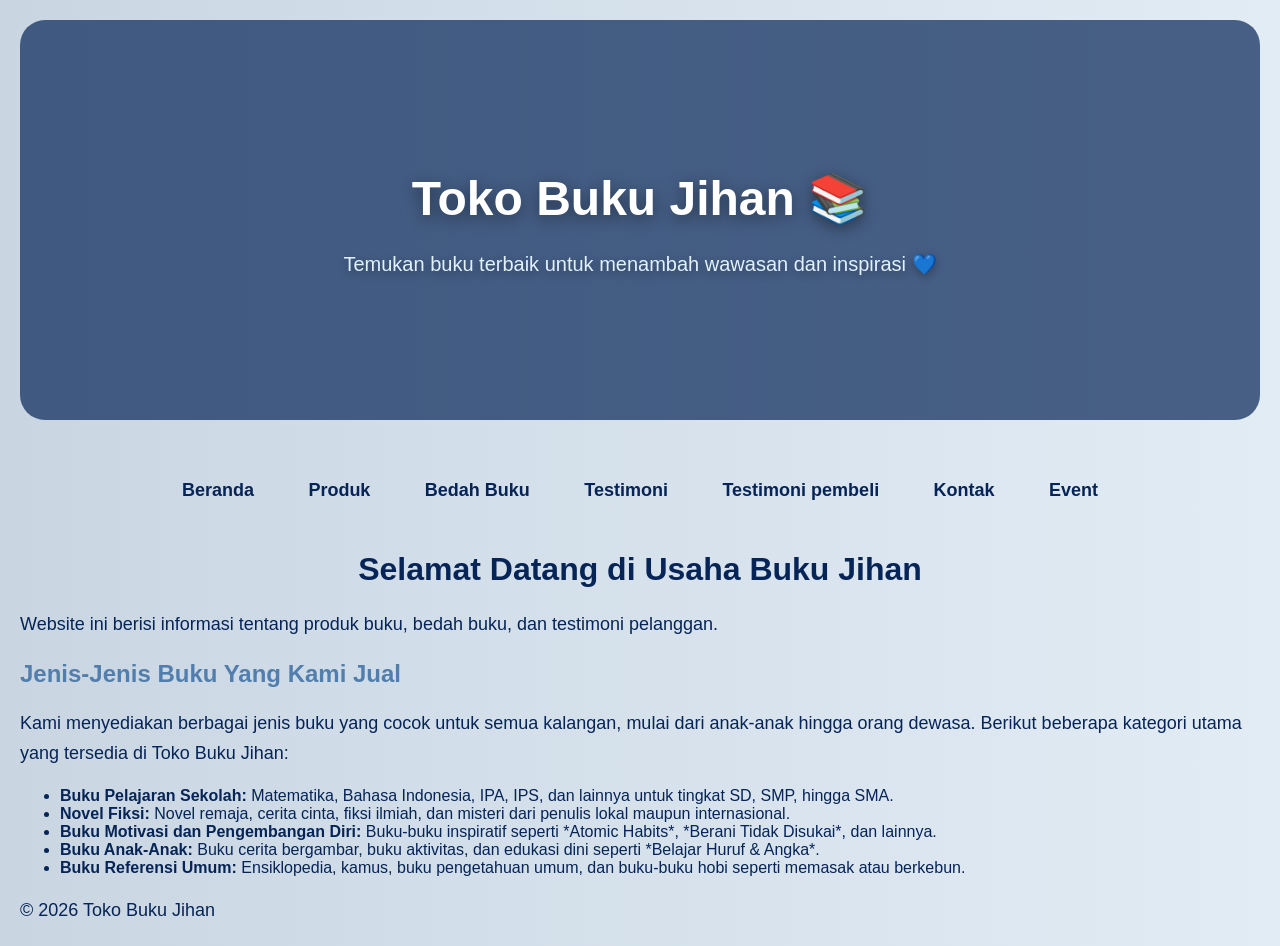
<file: index.html>
<!DOCTYPE html>
<html lang="id">
<head>
<meta charset="UTF-8">

<meta name="viewport" content="width=device-width, initial-scale=1.0">

<title>Profil Usaha Buku</title>
<link rel="stylesheet" href="style.css" />
</head>
<body>
<header class="hero">
    <div class="hero-text">
        <h1>Toko Buku Jihan 📚</h1>
        <p>Temukan buku terbaik untuk menambah wawasan dan inspirasi 💙</p>
    </div>
</header>
<nav>
<a href="index.html">Beranda</a>
<a href="produk.html">Produk</a>
<a href="bedah-buku.html">Bedah Buku</a>
<a href="testimoni.html">Testimoni</a>
<a href="tampil-testimoni.html">Testimoni pembeli</a>
<a href="kontak.html">Kontak</a> 
<a href="event.html">Event</a>
</nav>
<h1>Selamat Datang di Usaha Buku Jihan</h1>
<p>Website ini berisi informasi tentang produk buku, bedah
buku, dan testimoni pelanggan.</p>
<h2>Jenis-Jenis Buku Yang Kami Jual</h2>
<p>Kami menyediakan berbagai jenis buku yang cocok untuk semua kalangan, mulai dari anak-anak hingga orang dewasa. Berikut beberapa kategori utama yang tersedia di Toko Buku Jihan:
<ul>
<li><strong>Buku Pelajaran Sekolah:</strong> Matematika, Bahasa Indonesia, IPA, IPS, dan lainnya untuk tingkat SD, SMP, hingga SMA.
</li>
<li><strong>Novel Fiksi:</strong> Novel remaja, cerita cinta, fiksi ilmiah, dan misteri dari penulis lokal maupun internasional.
</li>
<li><strong>Buku Motivasi dan Pengembangan Diri:</strong> Buku-buku inspiratif seperti *Atomic Habits*, *Berani Tidak Disukai*, dan lainnya.</li>
<li><strong>Buku Anak-Anak:</strong> Buku cerita bergambar, buku aktivitas, dan edukasi dini seperti *Belajar Huruf & Angka*.
</li>
<li><strong> Buku Referensi Umum:</strong> Ensiklopedia, kamus, buku pengetahuan umum, dan buku-buku hobi seperti memasak atau berkebun.
</li>
</ul>
<footer>
 <p>&copy; 2026 Toko Buku Jihan</p>
</footer>

</body>
</html>
</file>
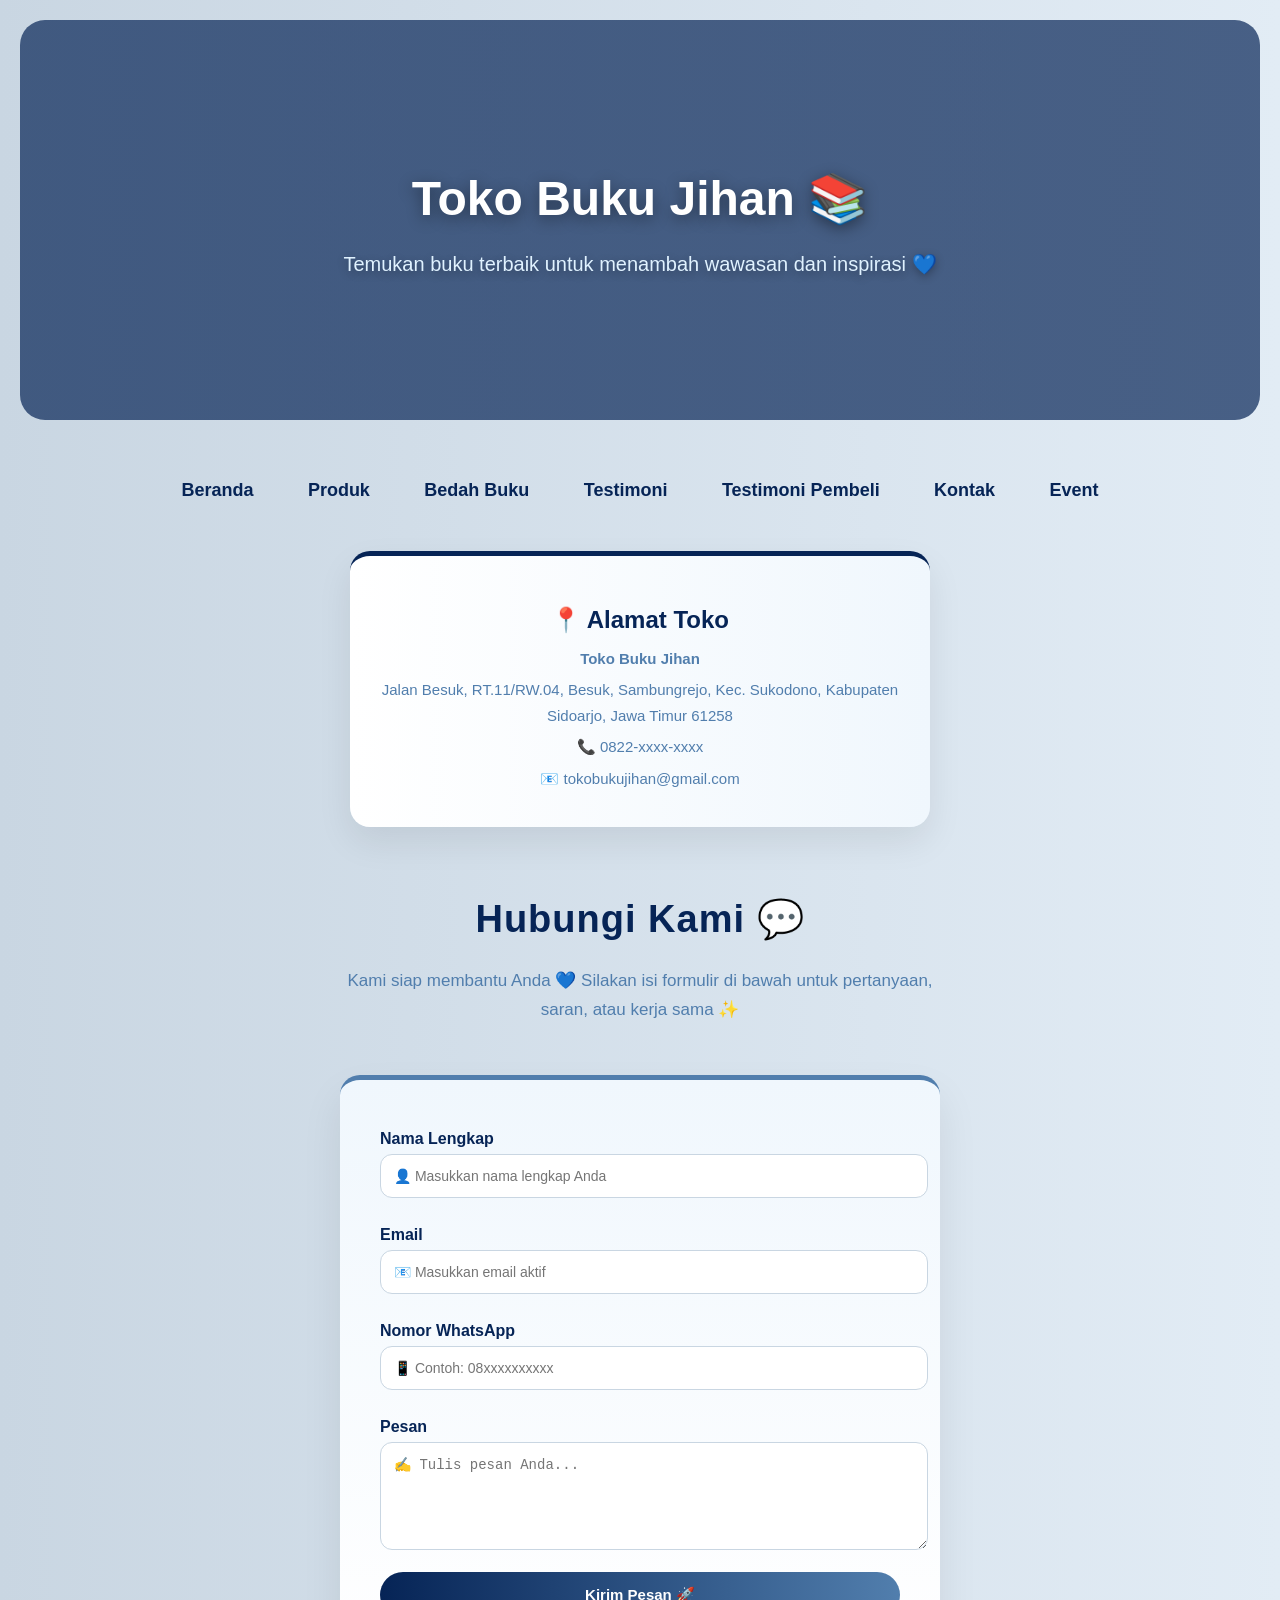
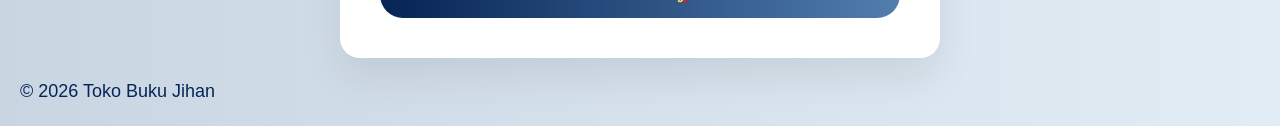
<file: kontak.html>
<!DOCTYPE html>
<html lang="id">
<head>
<meta charset="UTF-8">
<meta name="viewport" content="width=device-width, initial-scale=1.0">
<title>Kontak - Toko Buku Jihan</title>
<link rel="stylesheet" href="style.css">
</head>

<body>
<header class="hero">
    <div class="hero-text">
        <h1>Toko Buku Jihan 📚</h1>
        <p>Temukan buku terbaik untuk menambah wawasan dan inspirasi 💙</p>
    </div>
</header>
<nav>
<a href="index.html">Beranda</a>
<a href="produk.html">Produk</a>
<a href="bedah-buku.html">Bedah Buku</a>
<a href="testimoni.html">Testimoni</a>
<a href="tampil-testimoni.html">Testimoni Pembeli</a>
<a href="kontak.html">Kontak</a> 
<a href="event.html">Event</a>
</nav>


<div class="alamat-box">
    <h2>📍 Alamat Toko</h2>
    <p><strong>Toko Buku Jihan</strong></p>
    <p>Jalan Besuk, RT.11/RW.04, Besuk, Sambungrejo, Kec. Sukodono, Kabupaten Sidoarjo, Jawa Timur 61258</p>
    <p>📞 0822-xxxx-xxxx</p>
    <p>📧 tokobukujihan@gmail.com</p>
</div>

<h1 class="judul-kontak">Hubungi Kami 💬</h1>

<p class="intro-kontak">
Kami siap membantu Anda 💙  
Silakan isi formulir di bawah untuk pertanyaan, saran, atau kerja sama ✨
</p>


<div class="kontak-box">
    <form>
        <label for="nama">Nama Lengkap</label>
        <input type="text" id="nama" placeholder="👤 Masukkan nama lengkap Anda" required>

        <label for="email">Email</label>
        <input type="email" id="email" placeholder="📧 Masukkan email aktif" required>

        <label for="wa">Nomor WhatsApp</label>
        <input type="tel" id="wa" placeholder="📱 Contoh: 08xxxxxxxxxx">

        <label for="pesan">Pesan</label>
        <textarea id="pesan" rows="5" placeholder="✍️ Tulis pesan Anda..." required></textarea>

        <button type="submit">Kirim Pesan 🚀</button>
    </form>
</div>

<footer>
<p>&copy; 2026 Toko Buku Jihan</p>
</footer>

</body>
</html>
</file>
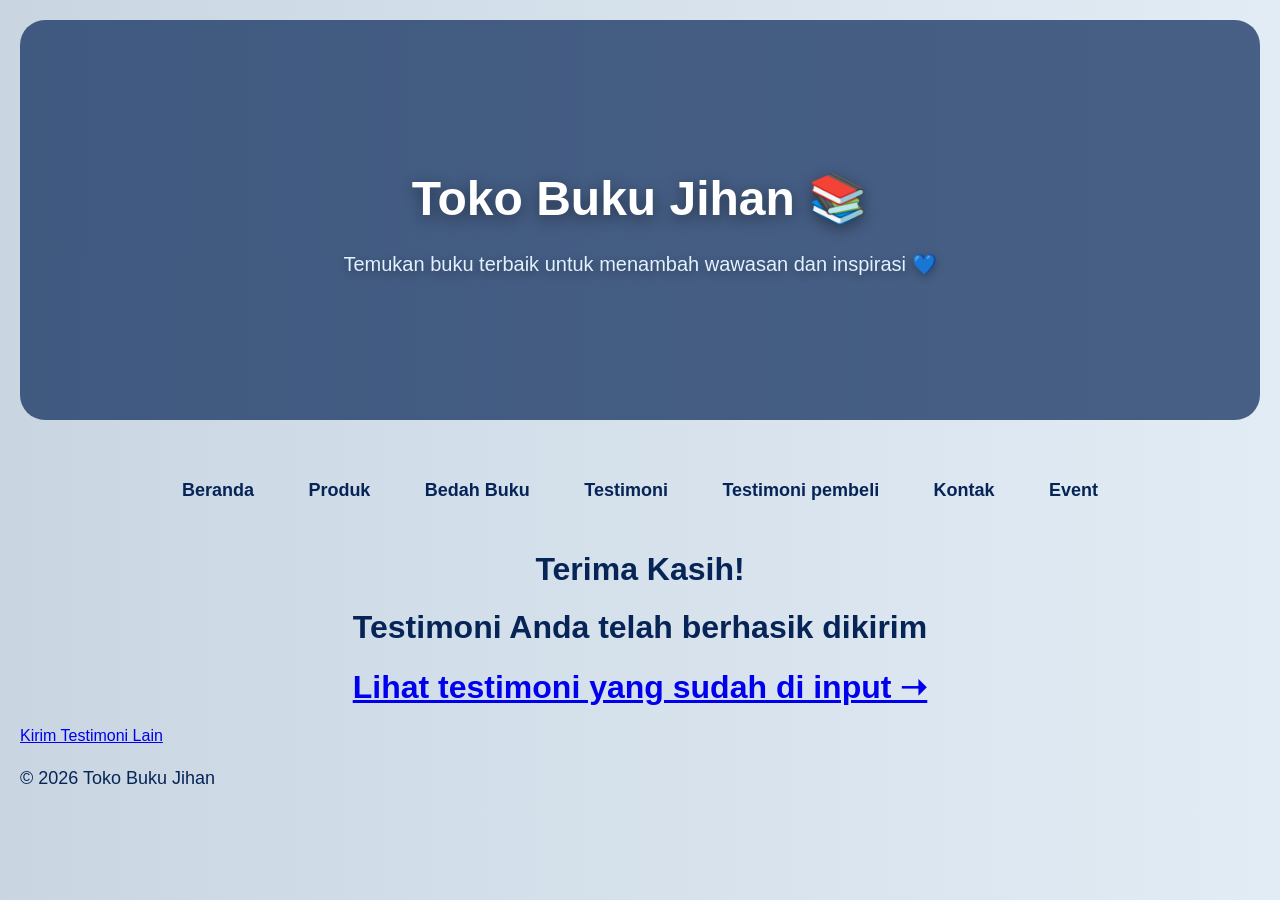
<file: proses-testimoni.html>
<!DOCTYPE html>
<html lang="id">
<head>
<meta charset="UTF-8">

<meta name="viewport" content="width=device-width, initial-scale=1.0">

<title>Profil Usaha Buku</title>
<link rel="stylesheet" href="style.css" />
</head>
<body>
    <header class="hero">
    <div class="hero-text">
        <h1>Toko Buku Jihan 📚</h1>
        <p>Temukan buku terbaik untuk menambah wawasan dan inspirasi 💙</p>
    </div>
</header>
<nav>
<a href="index.html">Beranda</a>
<a href="produk.html">Produk</a>
<a href="bedah-buku.html">Bedah Buku</a>
<a href="testimoni.html">Testimoni</a>
<a href="tampil-testimoni.html">Testimoni pembeli</a>
<a href="kontak.html">Kontak</a> 
<a href="event.html">Event</a>
</nav>
<main class="konfirmasi">
    <h1>Terima Kasih!</h1>
    <h1>Testimoni Anda telah berhasik dikirim</h1>
    <h1><a href="tampil-testimoni.html">Lihat testimoni yang sudah di input ➝</a></h1>
    <section class="testimoni-terkirim"></section>
    <a href="testimoni.html">Kirim Testimoni Lain</a>

</main>
<footer>
 <p>&copy; 2026 Toko Buku Jihan</p>
</footer>
</body>
</html>
</file>
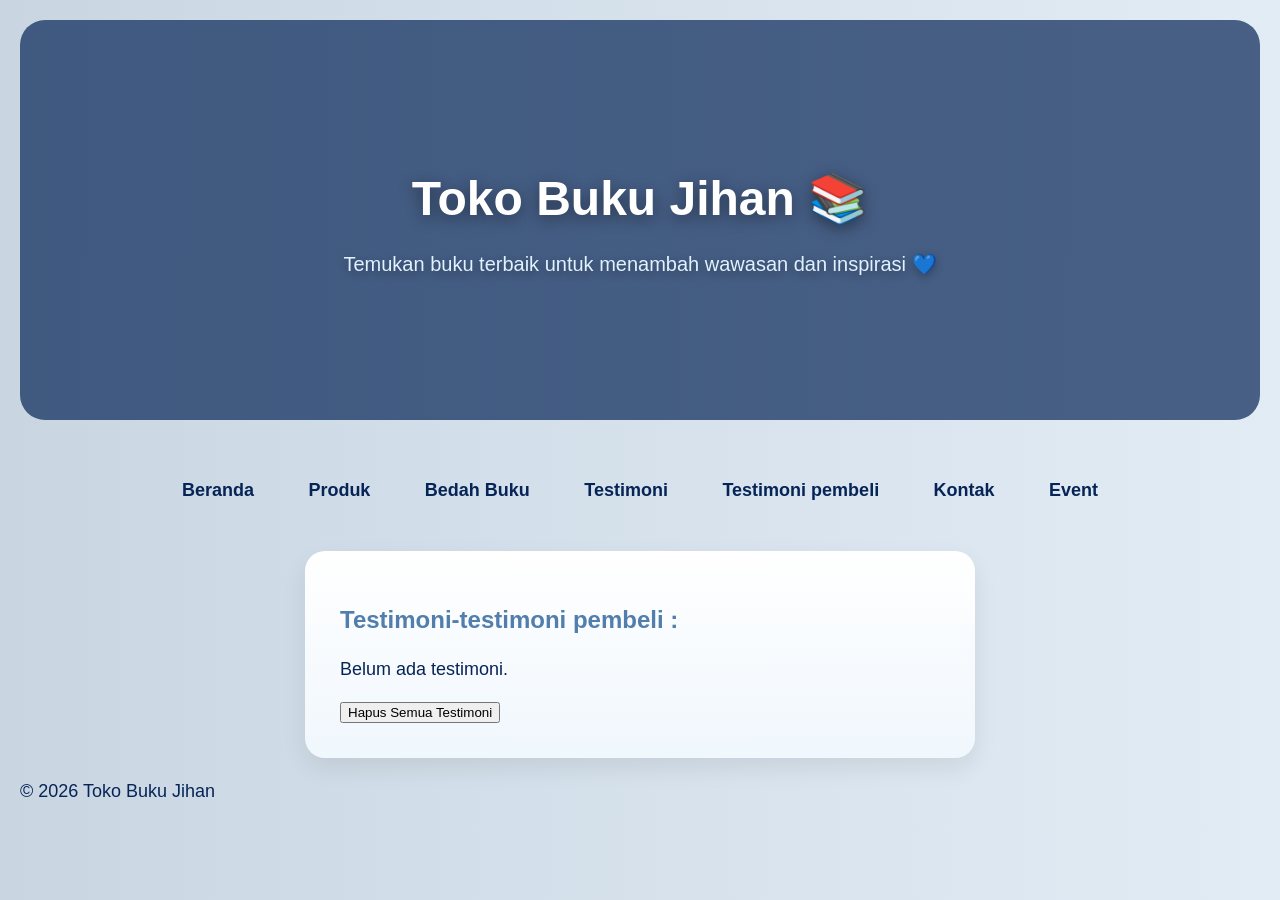
<file: tampil-testimoni.html>
<!DOCTYPE html>
<html lang="id">
<head>
<meta charset="UTF-8">

<meta name="viewport" content="width=device-width, initial-scale=1.0">

<title>Profil Usaha Buku</title>
<link rel="stylesheet" href="style.css" />
</head>
<body>
    <header class="hero">
    <div class="hero-text">
        <h1>Toko Buku Jihan 📚</h1>
        <p>Temukan buku terbaik untuk menambah wawasan dan inspirasi 💙</p>
    </div>
</header>
<nav>
<a href="index.html">Beranda</a>
<a href="produk.html">Produk</a>
<a href="bedah-buku.html">Bedah Buku</a>
<a href="testimoni.html">Testimoni</a>
<a href="tampil-testimoni.html">Testimoni pembeli</a>
<a href="kontak.html">Kontak</a> 
<a href="event.html">Event</a>
</nav>  
<main class="formulir">
    <h2>Testimoni-testimoni pembeli :</h2>
    <div id="daftarTestimoni"></div>

    <button id="hapusSemua">Hapus Semua Testimoni</button>

    <section>
        <div id="daftarTestimoni"></div>
    </section>
</main>

<footer>
 <p>&copy; 2026 Toko Buku Jihan</p>
</footer>

<script>
    const container =
     document.getElementById('daftarTestimoni');
    const testimoniList =
JSON.parse(localStorage.getItem('testimoniList')) || [];

    if (testimoniList.length === 0) {
        container.innerHTML = "<p>Belum ada testimoni.</p>";
    } else {
        testimoniList.forEach((t, i) => {
            const el = document.createElement('div');
            el.className = 'testimoni-box';
            el.innerHTML = `
              <p><strong>Nama:</strong> ${t.nama}</p>
              <p><strong>Asal Sekolah/Instansi/Komunitas:</strong> ${t.asal}</p> 
              <p><strong>Email:</strong> ${t.email}</p>
              <p><strong>Judul Buku Yang Dibeli:</strong> ${t.judul}</p>
              <p><strong>Rating Buku (1-5):</strong> ${t.rating}</p>
              <p><strong>Testimoni Anda:</strong> ${t.pesan}</p> 
            `;
            container.appendChild(el);
           });
        }
        
        document.getElementById("hapusSemua").addEventListener("click",function() {
            const konfirmasi = confirm("Apakah Anda yakin ingin menghapus semua testimoni?");
            if (konfirmasi) {
                localStorage.removeItem("testimoniList");
                location.reload();
            }
        });
</script>

</body>
</html>
</file>
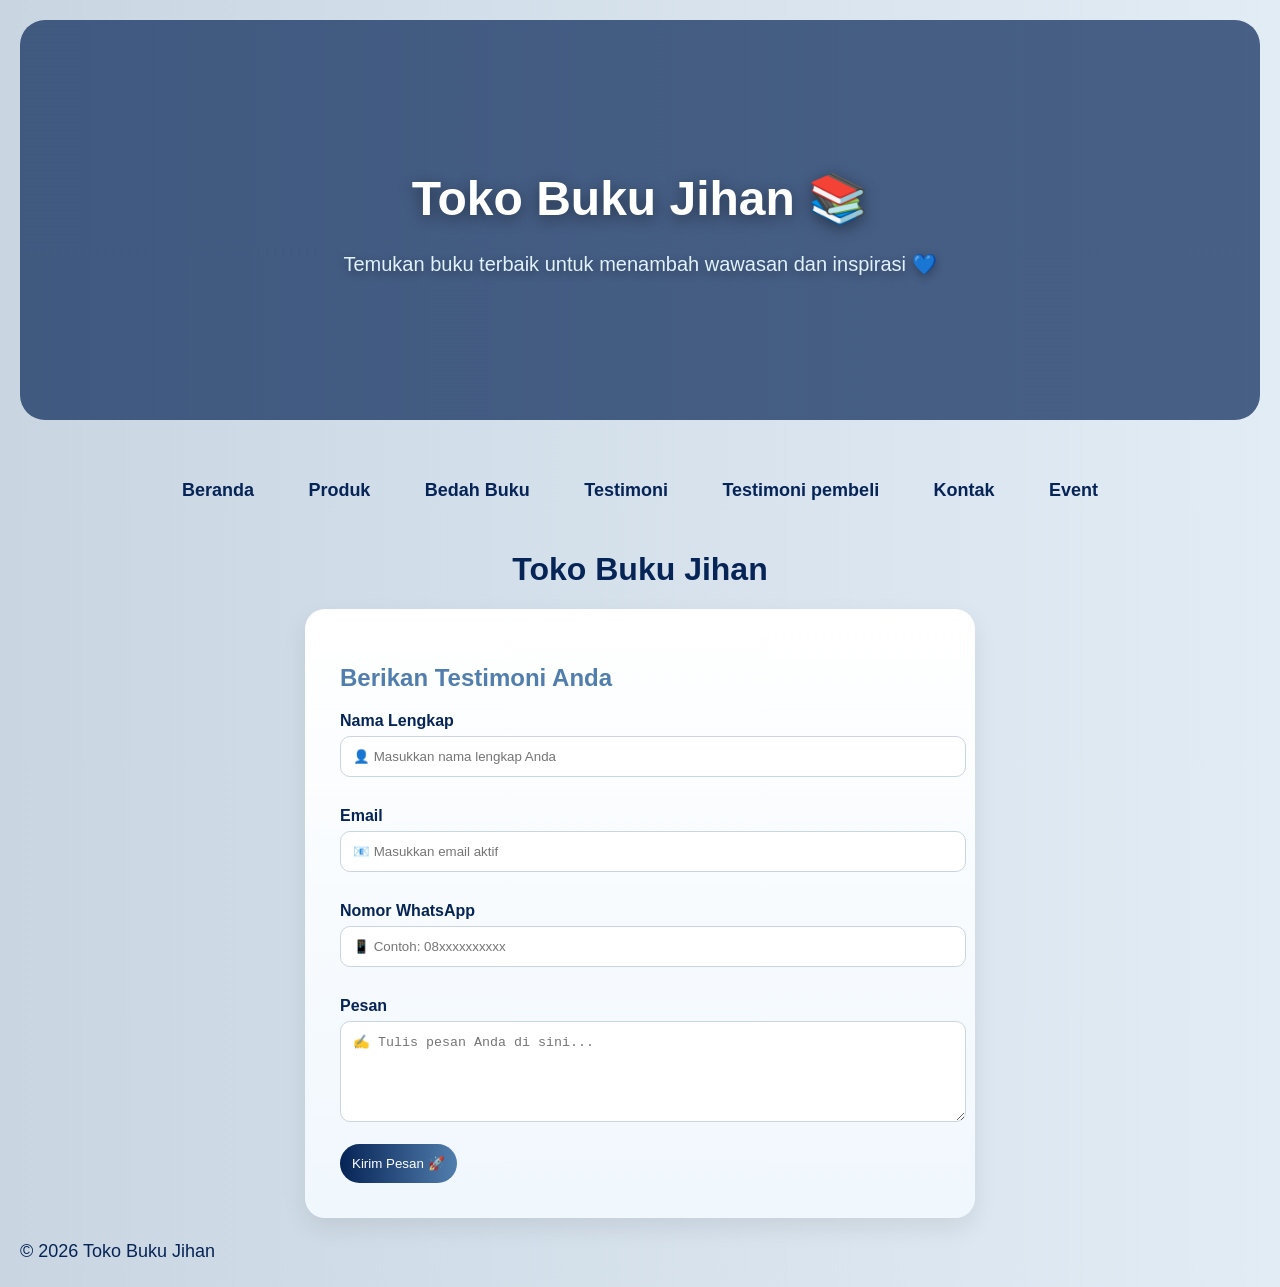
<file: testimoni.html>
<!DOCTYPE html>
<html lang="id">
<head>
<meta charset="UTF-8">

<meta name="viewport" content="width=device-width, initial-scale=1.0">

<title>Profil Usaha Buku</title>
<link rel="stylesheet" href="style.css" />
</head>
<body>
    <header class="hero">
    <div class="hero-text">
        <h1>Toko Buku Jihan 📚</h1>
        <p>Temukan buku terbaik untuk menambah wawasan dan inspirasi 💙</p>
    </div>
</header>
<nav>
<a href="index.html">Beranda</a>
<a href="produk.html">Produk</a>
<a href="bedah-buku.html">Bedah Buku</a>
<a href="testimoni.html">Testimoni</a>
<a href="tampil-testimoni.html">Testimoni pembeli</a>
<a href="kontak.html">Kontak</a> 
<a href="event.html">Event</a>
</nav> 

<h1>Toko Buku Jihan</h1>
<main class="formulir">
    <h2>Berikan Testimoni Anda</h2>
    <form id="formTestimoni">
    <label for="nama">Nama Lengkap</label>
    <input type="text" id="nama" placeholder="👤 Masukkan nama lengkap Anda" required>

    <label for="email">Email</label>
    <input type="email" id="email" placeholder="📧 Masukkan email aktif" required>

    <label for="wa">Nomor WhatsApp</label>
    <input type="tel" id="wa" placeholder="📱 Contoh: 08xxxxxxxxxx">

    <label for="pesan">Pesan</label>
    <textarea id="pesan" rows="5" placeholder="✍️ Tulis pesan Anda di sini..." required></textarea>

    <button type="submit">Kirim Pesan 🚀</button>
</form>
</main>
<footer>
 <p>&copy; 2026 Toko Buku Jihan</p>
</footer>
<script>
    document.getElementById('formTestimoni').addEventListener('submit', function(e) {
        e.preventDefault();

        const nama = document.getElementById('nama').value;
        const asal = document.getElementById('asal').value;
        const email = document.getElementById('email').value;
        const judul = document.getElementById('judul').value;
        const rating = document.getElementById('rating').value;
        const pesan = document.getElementById('pesan').value;
        const dataBaru ={ nama, asal, email, judul, rating, pesan };

        //Ambil list dari localStorage
        const testimoniList =
        JSON.parse(localStorage.getItem('testimoniList')) || [];

        //Tambahkan testimoni baru
        testimoniList.push(dataBaru);

        //Simpan kembali ke localStorage
        localStorage.setItem('testimoniList', JSON.stringify(testimoniList));

        //Arahkan ke halaman konfirmasi
        window.location.href= 'proses-testimoni.html';
    });
</script>

</body>
</html>
</file>
<file: style.css>
/* ===================== GLOBAL ===================== */
body {
    background: linear-gradient(to right, #c9d6e2, #e2ecf5);
    font-family: Arial, sans-serif;
    color: #062456;
    margin: 20px;
}

/* ===================== NAVBAR ===================== */
nav {
    text-align: center;
    margin-bottom: 50px;
}

nav a {
    text-decoration: none;
    margin: 0 25px;
    font-weight: bold;
    font-size: 18px;
    color: #062456;
    transition: 0.3s;
}

nav a:hover {
    color: #517EAD;
    border-bottom: 3px solid #517EAD;
    padding-bottom: 4px;
}

/* ===================== JUDUL ===================== */
h1 {
    color: #062456;
    text-align: center;
}

h2 {
    font-family: 'Gill Sans', Calibri, sans-serif;
    color: #517EAD;
}

p {
    font-size: 18px;
    line-height: 1.7;
}

/* ===================== PRODUK ===================== */
.daftar-produk {
    display: grid;
    grid-template-columns: repeat(auto-fit, minmax(250px, 1fr));
    gap: 25px;
    padding: 20px;
}

.produk {
    background: linear-gradient(to bottom, #ffffff, #f0f7fd);
    padding: 20px;
    border-radius: 18px;
    text-align: center;
    box-shadow: 0 10px 25px rgba(0, 0, 0, 0.08);
    transition: 0.3s;
}

.produk:hover {
    transform: translateY(-8px);
}

.produk img {
    width: 150px;
    border-radius: 10px;
    margin-bottom: 10px;
}

.produk h2 {
    font-size: 20px;
    color: #062456;
}

.produk h3 {
    font-size: 16px;
    color: #517EAD;
}

.harga {
    font-weight: bold;
    color: #062456;
}

.deskripsi {
    font-size: 14px;
    color: #334155;
}

/* ===================== ARTIKEL ===================== */
.artikel {
    max-width: 750px;
    margin: auto;
    padding: 35px;
    background: linear-gradient(to bottom, #ffffff, #f0f7fd);
    font-family: Georgia, serif;
    line-height: 1.9;
    border-radius: 18px;
    box-shadow: 0 10px 25px rgba(0,0,0,0.08);
}

.artikel .penulis {
    font-style: italic;
    color: #517EAD;
    margin-bottom: 20px;
}

.artikel .sampul {
    width: 180px;
    float: right;
    margin: 0 0 20px 20px;
    border-radius: 10px;
    box-shadow: 0 6px 15px rgba(0,0,0,0.1);
}

.artikel blockquote {
    font-style: italic;
    padding: 15px 20px;
    margin: 25px 0;
    border-left: 5px solid #062456;
    background-color: #e8f1fa;
    border-radius: 8px;
    color: #334155;
}

/* ===================== BUTTON ===================== */
.btn-kembali {
    display: inline-block;
    margin-top: 30px;
    padding: 12px 20px;
    background: linear-gradient(to right, #062456, #517EAD);
    color: white;
    text-decoration: none;
    border-radius: 30px;
    transition: 0.3s;
}

.btn-kembali:hover {
    transform: translateY(-3px);
    opacity: 0.9;
}

/* ===================== FORM ===================== */
.formulir {
    max-width: 600px;
    margin: auto;
    padding: 35px;
    background: linear-gradient(to bottom, #ffffff, #f0f7fd);
    border-radius: 20px;
    box-shadow: 0 10px 25px rgba(0,0,0,0.08);
}

form label {
    display: block;
    margin-top: 12px;
    font-weight: bold;
    color: #062456;
}

form input,
form select,
form textarea {
    width: 100%;
    padding: 12px;
    margin-top: 6px;
    margin-bottom: 18px;
    border-radius: 10px;
    border: 1px solid #c9d6e2;
}

form input:focus,
form textarea:focus,
form select:focus {
    outline: none;
    border: 1px solid #517EAD;
    box-shadow: 0 0 6px rgba(6,36,86,0.15);
}

form button {
    background: linear-gradient(to right, #062456, #517EAD);
    color: white;
    padding: 12px;
    border: none;
    border-radius: 30px;
    cursor: pointer;
    transition: 0.3s;
}

form button:hover {
    transform: translateY(-3px);
    opacity: 0.9;
}

/* ===== KONTAK PAGE (VERSI UPGRADE) ===== */

.judul-kontak {
    text-align: center;
    margin-top: 70px;
    font-size: 38px;
    color: #062456;
    letter-spacing: 1px;
}

.intro-kontak {
    text-align: center;
    max-width: 600px;
    margin: 15px auto 50px;
    font-size: 17px;
    color: #517EAD;
}

/* Alamat */
.alamat-box {
    max-width: 520px;
    margin: 0 auto 40px;
    background: linear-gradient(to right, #ffffff, #f0f7fd);
    padding: 30px;
    border-radius: 20px;
    text-align: center;
    box-shadow: 0 15px 35px rgba(0,0,0,0.08);
    border-top: 5px solid #062456;
}

.alamat-box h2 {
    color: #062456;
    margin-bottom: 12px;
}

.alamat-box p {
    margin: 6px 0;
    color: #517EAD;
    font-size: 15px;
}

/* Form */
.kontak-box {
    max-width: 520px;
    margin: auto;
    background: linear-gradient(to bottom, #f0f7fd, #ffffff);
    padding: 40px;
    border-radius: 20px;
    box-shadow: 0 20px 40px rgba(0,0,0,0.08);
    border-top: 5px solid #517EAD;
}

.kontak-box label {
    display: block;
    font-weight: bold;
    color: #062456;
    margin-top: 10px;
}

.kontak-box input,
.kontak-box textarea {
    width: 100%;
    padding: 13px;
    border-radius: 12px;
    border: 1px solid #c9d6e2;
    margin-top: 6px;
    margin-bottom: 18px;
    font-size: 14px;
    background-color: #ffffff;
}

.kontak-box input:focus,
.kontak-box textarea:focus {
    outline: none;
    border-color: #062456;
    box-shadow: 0 0 8px rgba(6,36,86,0.15);
}

.kontak-box button {
    width: 100%;
    padding: 14px;
    border-radius: 30px;
    border: none;
    background: linear-gradient(to right, #062456, #517EAD);
    color: white;
    font-weight: bold;
    font-size: 15px;
    cursor: pointer;
    transition: 0.3s;
}

.kontak-box button:hover {
    transform: translateY(-2px);
    opacity: 0.9;
}

/* ===== EVENT PAGE UPGRADE ===== */

.judul-event {
    text-align: center;
    margin-top: 70px;
    font-size: 38px;
    color: #062456;
}

.intro-event {
    text-align: center;
    max-width: 600px;
    margin: 15px auto 40px;
    font-size: 17px;
    color: #517EAD;
}

/* Banner Event */
.event-banner {
    max-width: 800px;
    margin: 30px auto 60px;
    padding: 40px;
    text-align: center;
    background: linear-gradient(to right, #062456, #517EAD);
    color: white;
    border-radius: 20px;
    box-shadow: 0 20px 40px rgba(0,0,0,0.1);
}

.event-banner h2 {
    font-size: 26px;
    margin-bottom: 10px;
}

/* Card Container */
.event-container {
    display: grid;
    grid-template-columns: repeat(auto-fit, minmax(260px, 1fr));
    gap: 30px;
    padding: 0 40px 80px;
}

/* Card */
.event-card {
    background: #ffffff;
    border-radius: 20px;
    overflow: hidden;
    box-shadow: 0 15px 35px rgba(0,0,0,0.08);
    transition: 0.3s;
}

.event-card:hover {
    transform: translateY(-5px);
}

.event-card img {
    width: 100%;
    height: 180px;
    object-fit: cover;
}

.event-card h2 {
    color: #062456;
    padding: 15px 20px 5px;
}

.event-card p {
    color: #517EAD;
    padding: 0 20px 10px;
    font-size: 14px;
}

.event-card button {
    margin: 10px 20px 20px;
    padding: 10px;
    width: calc(100% - 40px);
    border-radius: 25px;
    border: none;
    background: linear-gradient(to right, #062456, #517EAD);
    color: white;
    font-weight: bold;
    cursor: pointer;
}

.event-card button:hover {
    opacity: 0.9;
}

/* ===== EVENT PAGE FULL ===== */

.judul-event {
    text-align: center;
    margin-top: 70px;
    font-size: 38px;
    color: #062456;
}

.intro-event {
    text-align: center;
    max-width: 600px;
    margin: 15px auto 40px;
    font-size: 17px;
    color: #517EAD;
}

/* Banner */
.event-banner {
    max-width: 800px;
    margin: 30px auto 60px;
    padding: 40px;
    text-align: center;
    background: linear-gradient(to right, #062456, #517EAD);
    color: white;
    border-radius: 20px;
    box-shadow: 0 20px 40px rgba(0,0,0,0.1);
}

/* Container */
.event-container {
    display: grid;
    grid-template-columns: repeat(auto-fit, minmax(260px, 1fr));
    gap: 30px;
    padding: 0 40px 80px;
}

/* Card */
.event-card {
    background: #ffffff;
    border-radius: 20px;
    overflow: hidden;
    box-shadow: 0 15px 35px rgba(0,0,0,0.08);
    transition: 0.3s;
}

.event-card:hover {
    transform: translateY(-5px);
}

.event-card img {
    width: 100%;
    height: 180px;
    object-fit: cover;
}

.event-card h2 {
    color: #062456;
    padding: 15px 20px 5px;
}

.event-card p {
    color: #517EAD;
    padding: 0 20px 10px;
    font-size: 14px;
}

/* Button */
.btn-event {
    display: inline-block;
    text-align: center;
    margin: 10px 20px 20px;
    padding: 12px;
    width: calc(100% - 40px);
    border-radius: 30px;
    background: linear-gradient(to right, #062456, #517EAD);
    color: white;
    font-weight: bold;
    text-decoration: none;
    transition: 0.3s;
}

.btn-event:hover {
    transform: translateY(-3px);
    opacity: 0.9;
}

/* ===================== HERO HEADER ===================== */
.hero {
    background: 
        linear-gradient(rgba(6,36,86,0.7), rgba(6,36,86,0.7)),
        url("https://images.unsplash.com/photo-1519681393784-d120267933ba");
    background-size: cover;
    background-position: center;
    height: 400px;
    border-radius: 25px;
    display: flex;
    align-items: center;
    justify-content: center;
    text-align: center;
    margin-bottom: 60px;
    color: white;
}

.hero-text h1 {
    font-size: 48px;
    margin-bottom: 15px;
    color: #ffffff;
    text-shadow: 0 4px 15px rgba(0,0,0,0.4);
}

.hero-text p {
    font-size: 20px;
    color: #e0f2ff;
    text-shadow: 0 3px 10px rgba(0,0,0,0.3);
}
</file>
